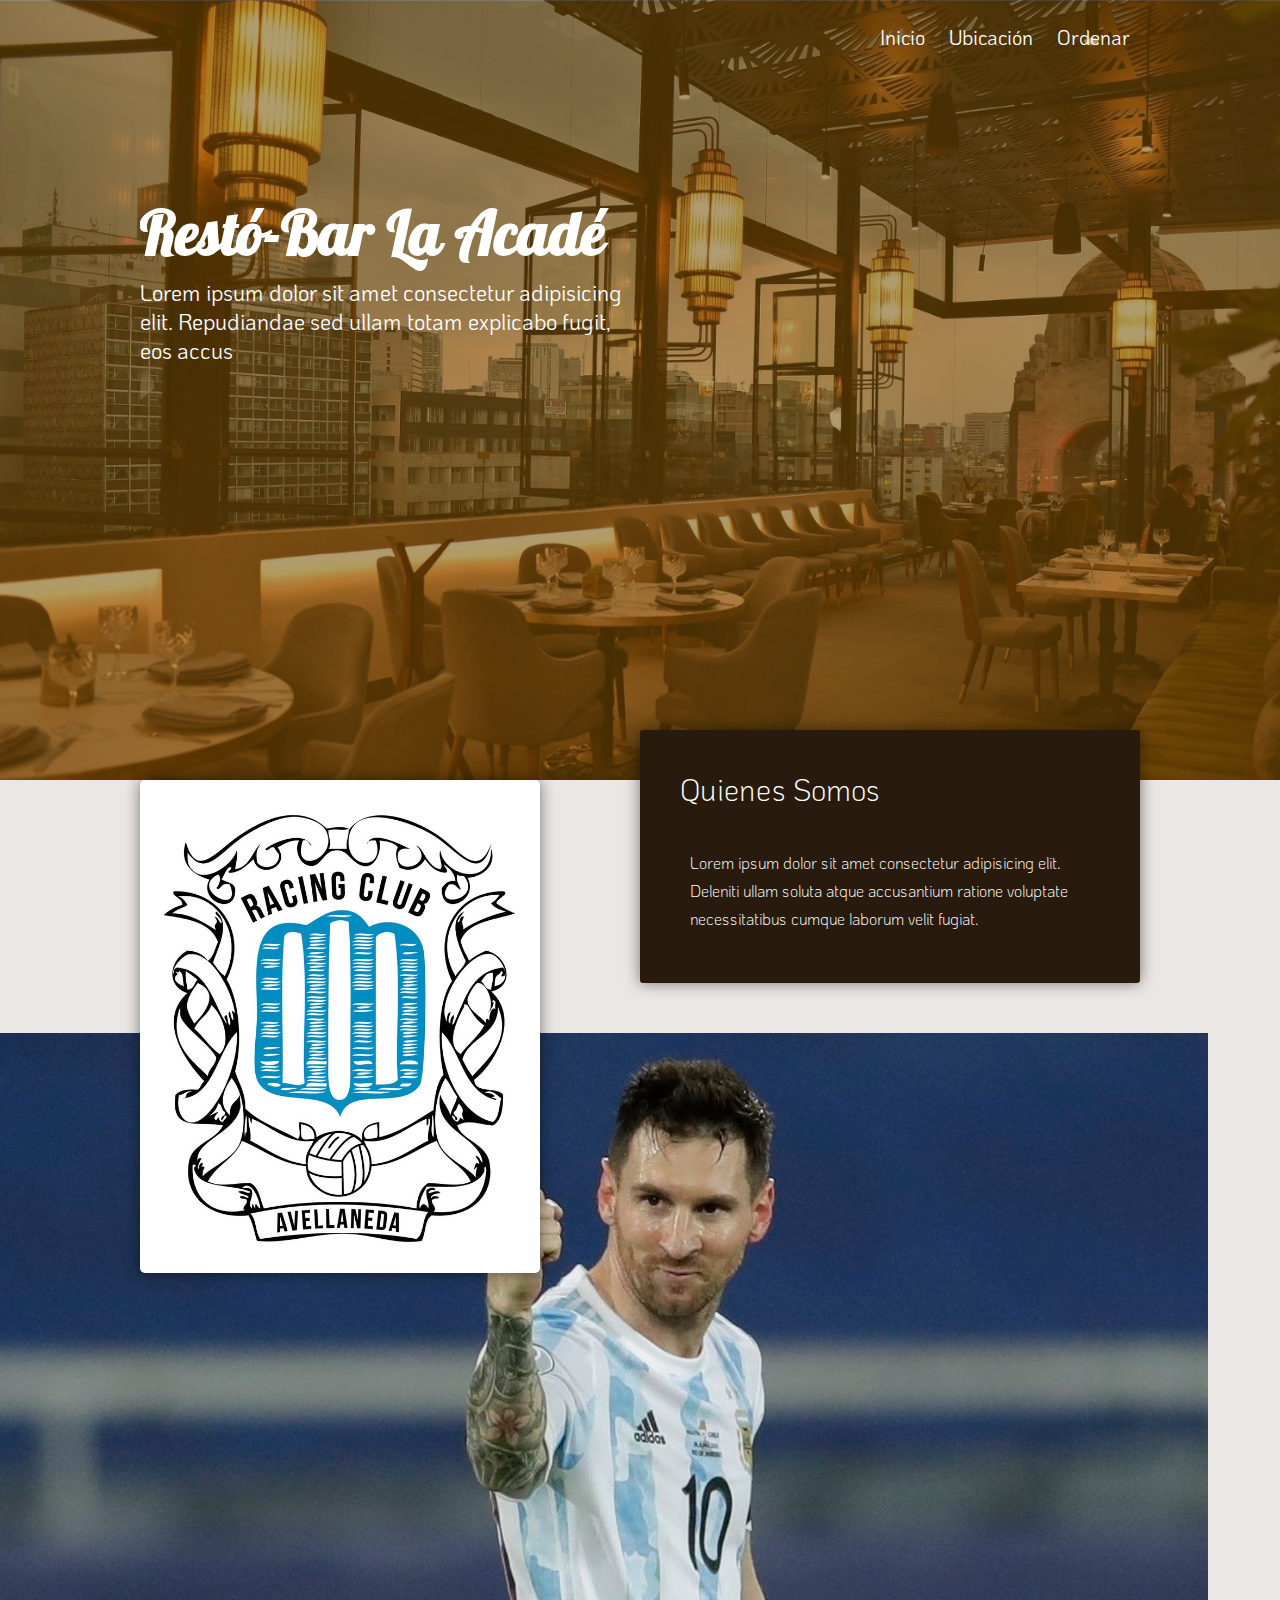
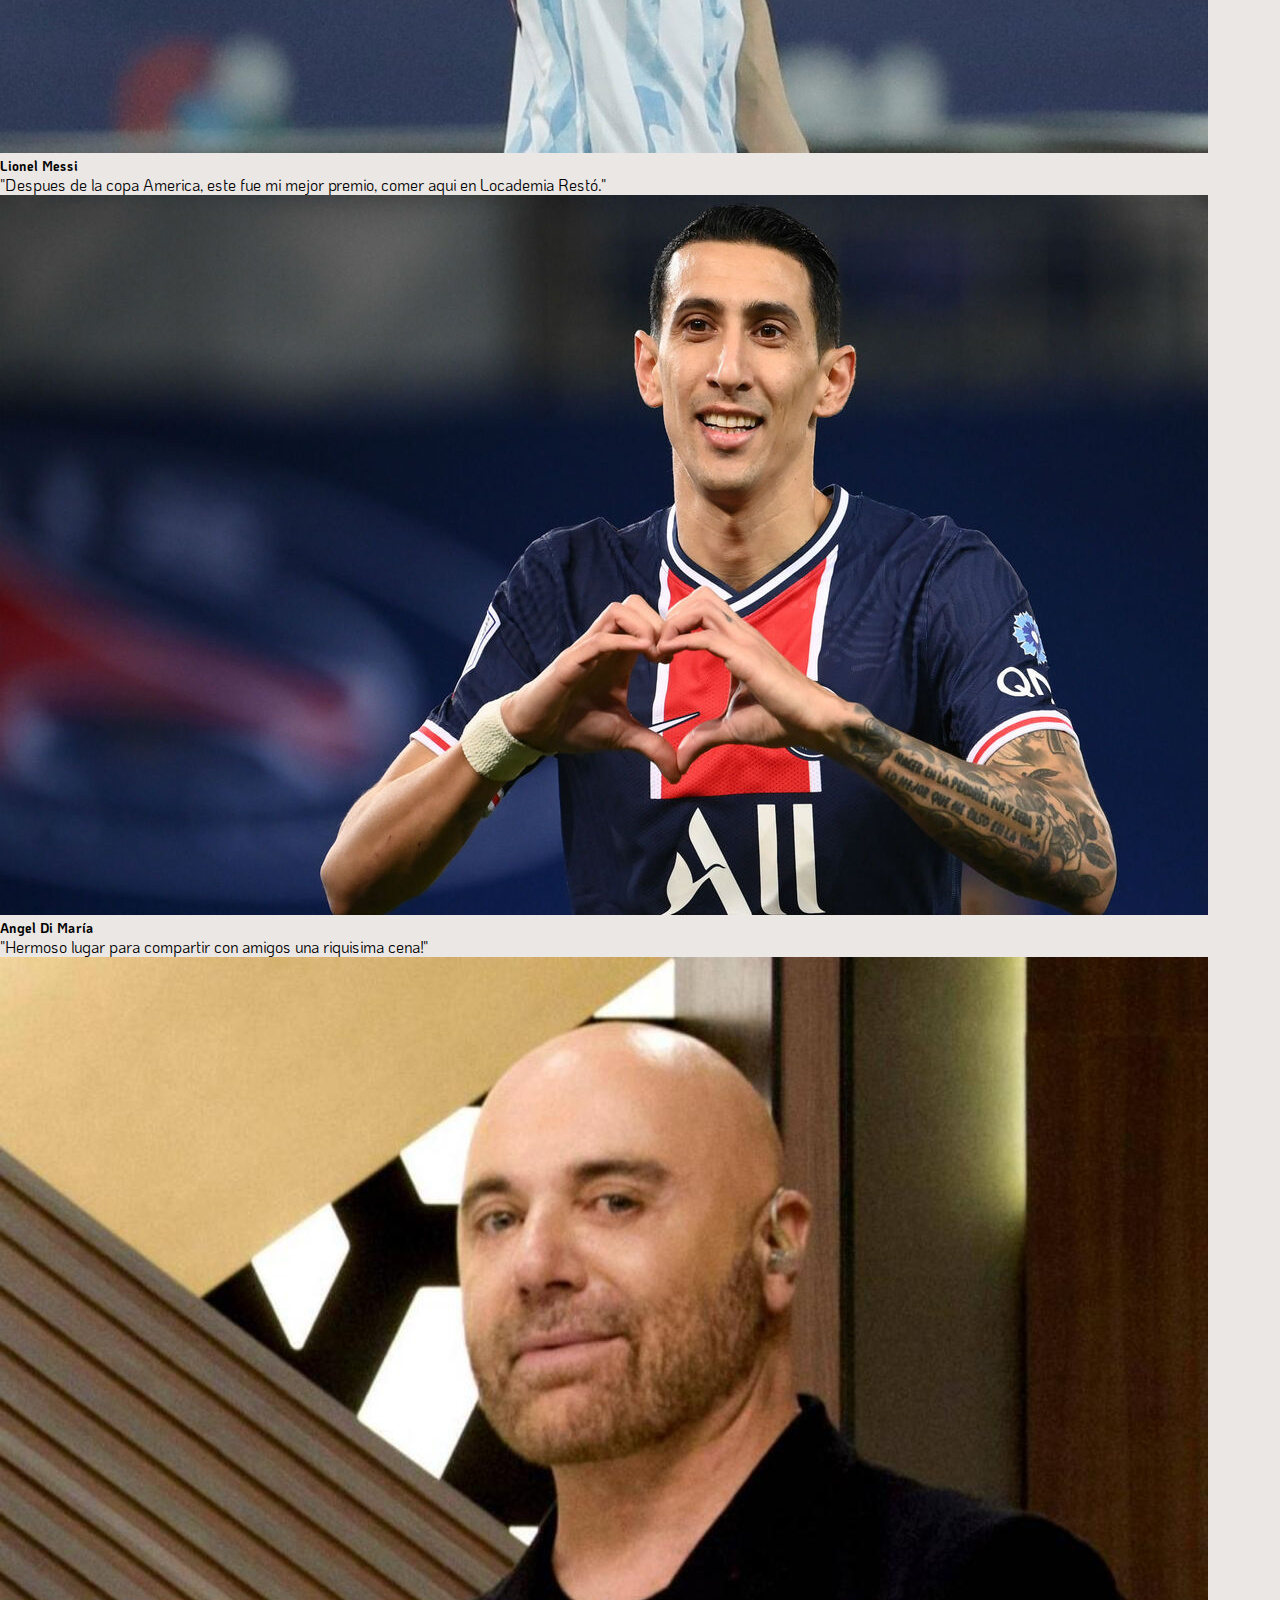
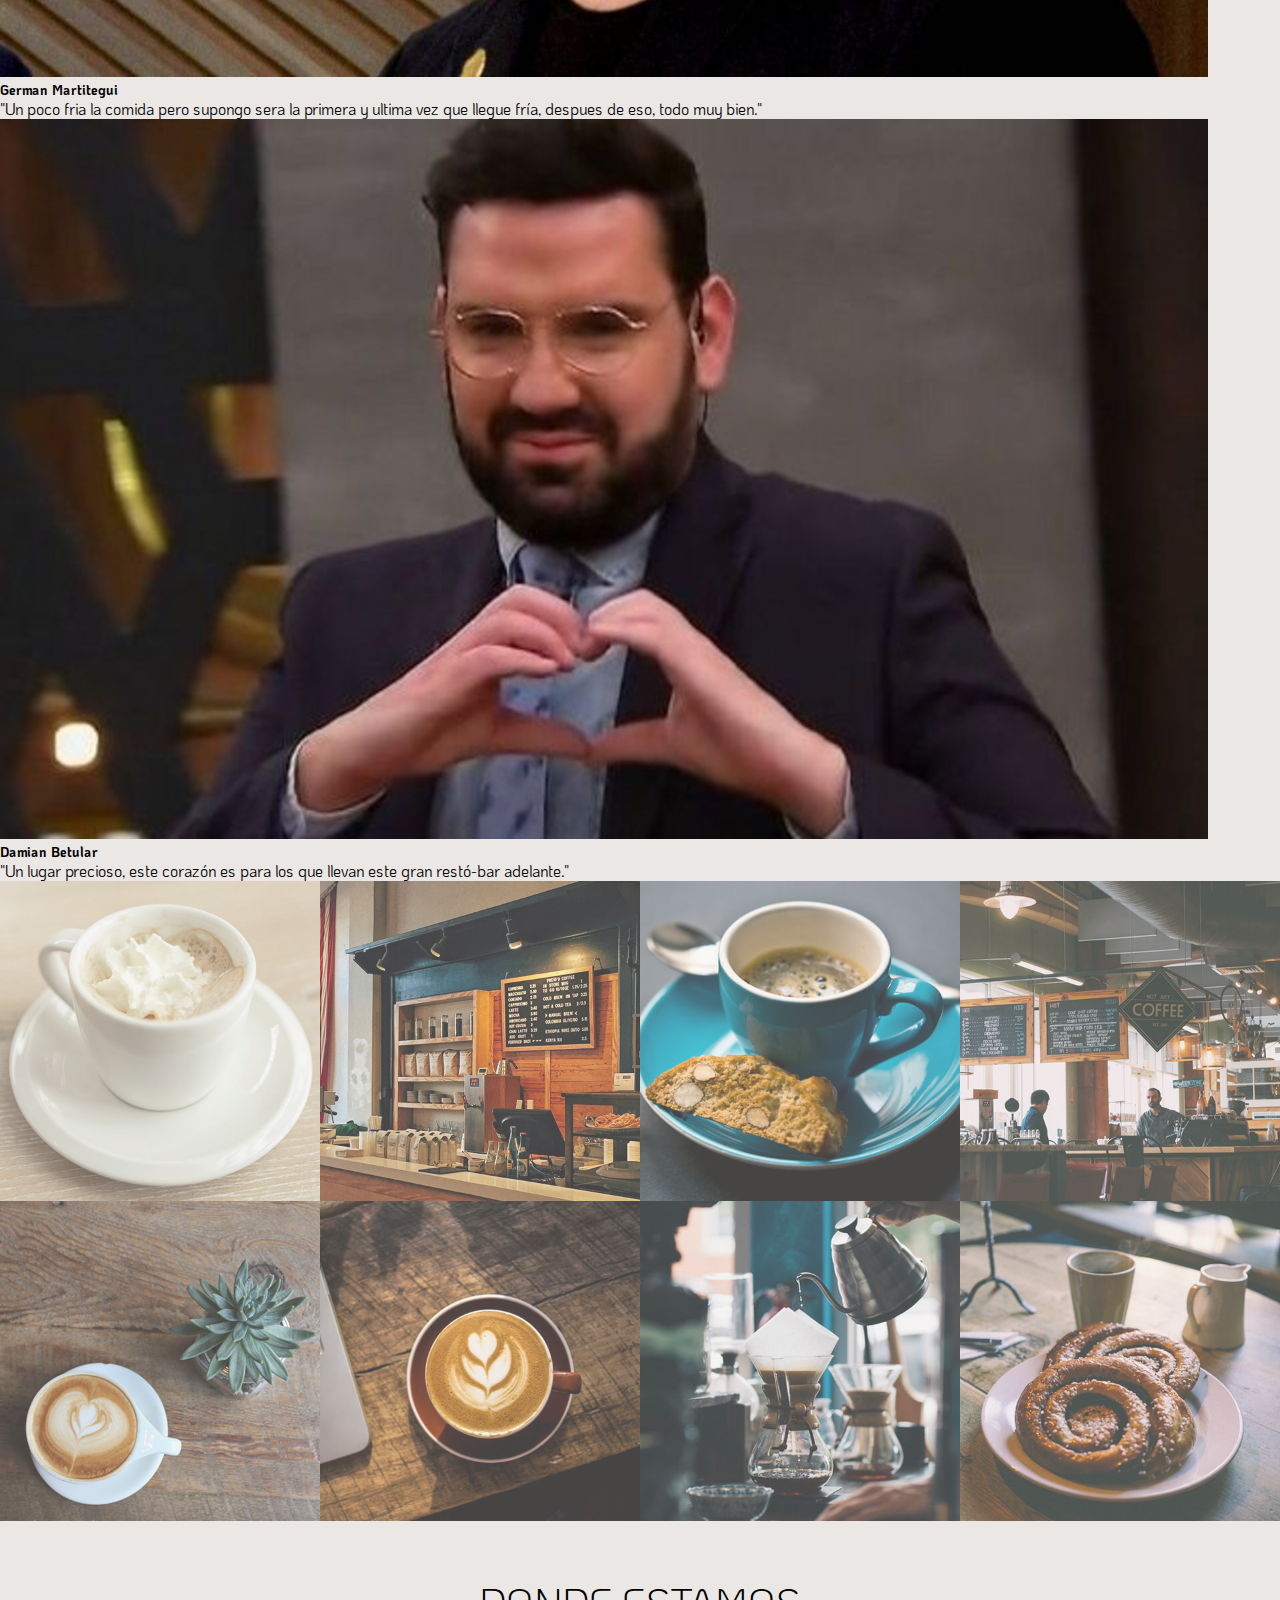
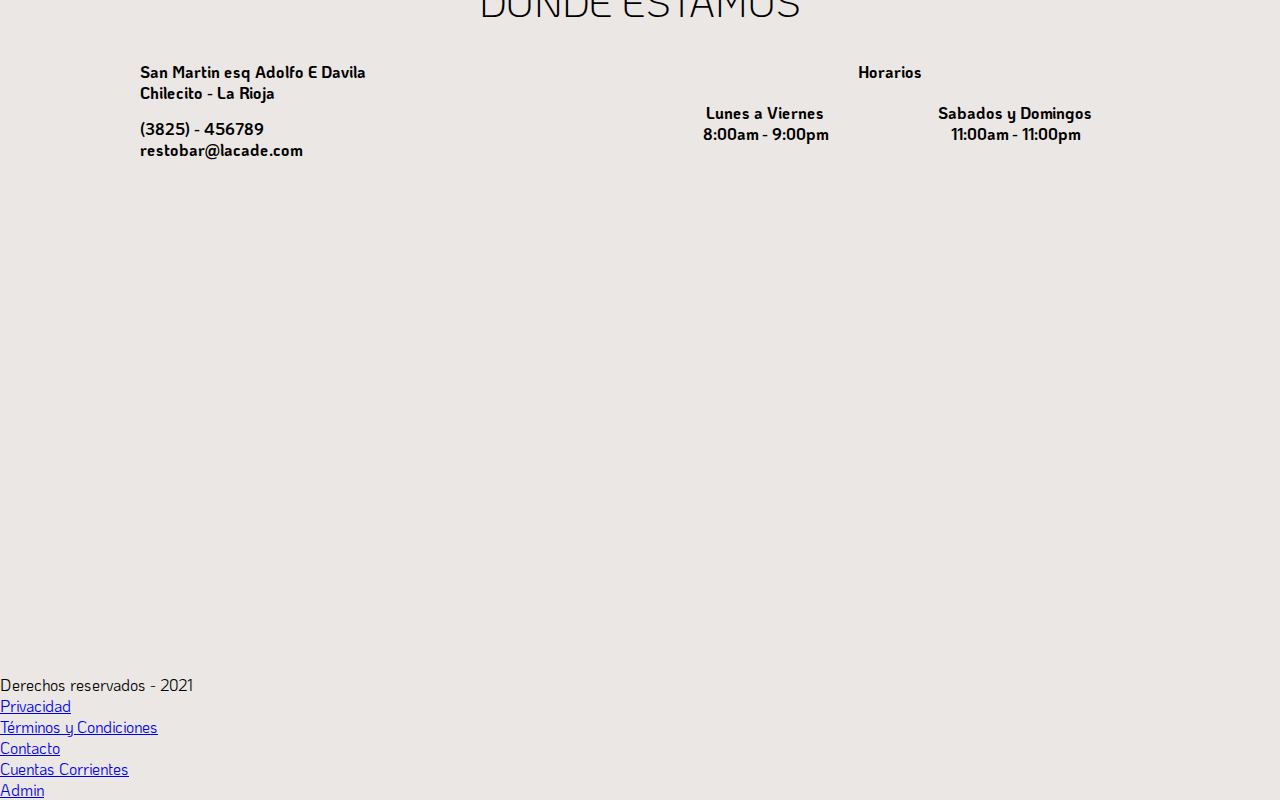
<file: index.html>
<!DOCTYPE html>
<html lang="es">
<head>
    <meta charset="UTF-8">
    <meta http-equiv="X-UA-Compatible" content="IE=edge">
    <meta name="viewport" content="width=device-width, initial-scale=1.0">
    <link rel="preconnect" href="https://fonts.gstatic.com">
    <link href="https://fonts.googleapis.com/css2?family=Montserrat&family=Pattaya&family=KoHo:wght@300&display=swap" rel="stylesheet">
    <link href="https://cdn.jsdelivr.net/npm/bootstrap@5.0.1/dist/css/bootstrap.min.css" rel="stylesheet" integrity="sha384-+0n0xVW2eSR5OomGNYDnhzAbDsOXxcvSN1TPprVMTNDbiYZCxYbOOl7+AMvyTG2x" crossorigin="anonymous">
    <link rel="stylesheet" href="https://use.fontawesome.com/releases/v5.15.4/css/all.css" integrity="sha384-DyZ88mC6Up2uqS4h/KRgHuoeGwBcD4Ng9SiP4dIRy0EXTlnuz47vAwmeGwVChigm" crossorigin="anonymous">
    <link rel="stylesheet" href="css/estilos.css">
    <title>Restó-Bar</title>
</head>
<body>
    <header>
        <div class="contenedor">
            <nav class="menu-nav menu">
                <a href="#">Inicio</a>
                <a href="#ubicacion">Ubicación</a>
                <a href="formulario.html">Ordenar</a>
            </nav>

            <div class="titulo">
                <h1>Restó-Bar La Acadé</h1>
                <p>Lorem ipsum dolor sit amet consectetur adipisicing elit. 
                Repudiandae sed ullam totam explicabo fugit, eos accus</p>
            </div>
        </div>
    </header>

<!-- Seccion de Imagen y Quienes Somos -->
    <section class="main1">
        <section class="presentacion">
            <div class="contenedor">
                <div class="foto-perfil">
                    <img src="./img/pfil.jpg" alt="Imagen logo">
                </div>
                <div class="quienes-somos">
                    <h3>Quienes Somos</h3>
                    <p>Lorem ipsum dolor sit amet consectetur adipisicing elit. 
                    Deleniti ullam soluta atque accusantium ratione voluptate necessitatibus cumque laborum velit fugiat.</p>
                </div>
            </div>
        </section>
    </section>

    <section class="container main">
        <section class=" reseñas">
            <div id="careouselReseñas" class="carousel slide" data-bs-ride="carousel">
                <div class="carousel-inner">
                    <div class="carousel-item active" id="reseñas">
                        <img src="./img/reseñas/messi.jpg" class="d-block w-100 h-100" alt="...">
                            <div class="carousel-caption d-none d-md-block">
                              <h5>Lionel Messi</h5>
                              <p>"Despues de la copa America, este fue mi mejor premio, comer aqui en Locademia Restó."</p>
                            </div>
                      </div>
                  <div class="carousel-item">
                    <img src="./img/reseñas/dimaria.jpeg" class="d-block w-100 h-100" alt="...">
                        <div class="carousel-caption d-none d-md-block">
                          <h5>Angel Di María</h5>
                          <p>"Hermoso lugar para compartir con amigos una riquisima cena!"</p>
                        </div>
                  </div>
                  <div class="carousel-item">
                    <img src="./img/reseñas/martitegui.jpg" class="d-block w-100 h-100" alt="...">
                        <div class="carousel-caption d-none d-md-block">
                          <h5>German Martitegui</h5>
                          <p>"Un poco fria la comida pero supongo sera la primera y ultima vez que llegue fría, despues de eso, todo muy bien."</p>
                        </div>
                  </div>
                  <div class="carousel-item ">
                    <img src="./img/reseñas/betular.jpg" class="d-block w-100 h-100" alt="...">
                        <div class="carousel-caption d-none d-md-block">
                          <h5>Damian Betular</h5>
                          <p>"Un lugar precioso, este corazón es para los que llevan este gran restó-bar adelante."</p>
                        </div>
                  </div>
                </div>
              </div>
            <!-- <div id="carouselExampleCaptions" class="carousel slide" data-bs-ride="carousel">
                <div class="carousel-indicators">
                  <button type="button" data-bs-target="#carouselExampleCaptions" data-bs-slide-to="0" class="active" aria-current="true" aria-label="Slide 1"></button>
                  <button type="button" data-bs-target="#carouselExampleCaptions" data-bs-slide-to="1" aria-label="Slide 2"></button>
                  <button type="button" data-bs-target="#carouselExampleCaptions" data-bs-slide-to="2" aria-label="Slide 3"></button>
                </div>
                <div class="carousel-inner">
                  <div class="carousel-item active" id="reseñas">
                    <img src="./img/reseñas/messi.jpg" class="d-block w-100 h-25" alt="...">
                        <div class="carousel-caption d-none d-md-block">
                          <h5>Lionel Messi</h5>
                          <p>"Despues de la copa America, este fue mi mejor premio, comer aqui en Locademia Restó."</p>
                        </div>
                  </div>
                  <div class="carousel-item" >
                    <img src="./img/reseñas/dimaria.jpeg" class="d-block w-100 h-25" alt="...">
                        <div class="carousel-caption d-none d-md-block">
                          <h5>Angel Di María/h5>
                          <p>"Hermoso lugar para compartir con amigos una riquisima cena!"</p>
                        </div>
                  </div>
                  <div class="carousel-item" >
                    <img src="./img/reseñas/martitegui.jpg" class="d-block w-100 h-25" alt="...">
                        <div class="carousel-caption d-none d-md-block">
                          <h5>German Martitegui</h5>
                          <p>"Un poco fria la comida pero supongo sera la primera y ultima vez que llegue fría, despues de eso, todo muy bien."</p>
                        </div>
                  </div>
                  <div class="carousel-item ">
                    <img src="./img/reseñas/betular.jpg" class="d-block w-100 h-25" alt="...">
                        <div class="carousel-caption d-none d-md-block">
                          <h5>Damian Betular</h5>
                          <p>"Un lugar precioso, este corazón es para los que llevan este gran restó-bar adelante."</p>
                        </div>
                  </div>
                 
                </div>
                <button class="carousel-control-prev" type="button" data-bs-target="#carouselExampleCaptions" data-bs-slide="prev">
                  <span class="carousel-control-prev-icon" aria-hidden="true"></span>
                  <span class="visually-hidden">Previous</span>
                </button>
                <button class="carousel-control-next" type="button" data-bs-target="#carouselExampleCaptions" data-bs-slide="next">
                  <span class="carousel-control-next-icon" aria-hidden="true"></span>
                  <span class="visually-hidden">Next</span>
                </button>
              </div> -->
        </section>

        
        <!-- Seccion de Imagenes -->
        <section class="galeria" id="galeria">
			<div class="foto">
				<img src="./img/muestra/1.jpg" alt="">
			</div>
			<div class="foto">
				<img src="./img/muestra/2.jpg" alt="">
			</div>
			<div class="foto">
				<img src="./img/muestra/3.jpg" alt="">
			</div>
			<div class="foto">
				<img src="./img/muestra/4.jpg" alt="">
			</div>
			<div class="foto">
				<img src="./img/muestra/5.jpg" alt="">
			</div>
			<div class="foto">
				<img src="./img/muestra/6.jpg" alt="">
			</div>
			<div class="foto">
				<img src="./img/muestra/7.jpg" alt="">
			</div>
			<div class="foto">
				<img src="./img/muestra/8.jpg" alt="">
			</div>
		</section>


        <!-- Seccion de la ubicacion del negocio con google maps -->
        <section class="ubicacion-negocio" id="ubicacion">
            <div class="contenedor">
				<h3 class="titulo">DONDE ESTAMOS</h3>
				<div class="direccion">
					<p class="calle">San Martin esq Adolfo E Davila<br />Chilecito - La Rioja</p>
					<p class="telefono">(3825) - 456789</p>
					<p class="correo">restobar@lacade.com</p>
				</div>
				<div class="horarios">
					<h4>Horarios</h4>
					<p class="entre-semana">Lunes a Viernes<br />8:00am - 9:00pm</p>
					<p class="fin-semana">Sabados y Domingos<br />11:00am - 11:00pm</p>
				</div>
			</div>
            <section class="mapa">
                <iframe src="https://www.google.com/maps/embed?pb=!1m14!1m12!1m3!1d27871.95343961989!2d-67.4961696880128!3d-29.164843760682945!2m3!1f0!2f0!3f0!3m2!1i1024!2i768!4f13.1!5e0!3m2!1ses!2sar!4v1638541391751!5m2!1ses!2sar" width="100%" height="450" style="border:0;" allowfullscreen="" loading="lazy"></iframe>
            </section>
        </section>
    </section>


    <footer class="my-5 py-5 text-muted text-center text-small bg-dark h-100">
      <div class="row">
          <div class="col">
              <p class="mb-1">Derechos reservados - 2021</p>
              <ul class="list-inline mt-3">
                  <li class="list-inline-item"> 
                      <a href="#">Privacidad</a>
                  </li>
          
                  <li class="list-inline-item"> 
                      <a href="#">Términos y Condiciones</a>
                  </li>
          
                  <li class="list-inline-item"> 
                      <a href="#">Contacto</a>
                  </li>
              </ul>
          </div>
      </div>

      <div class="row">
          <div class="col">
              <ul class="list-inline">
                  <li class="list-inline-item"> 
                      <a href="#">Cuentas Corrientes</a>
                  </li>
          
                  <li class="list-inline-item"> 
                      <a href="#">Admin</a>
                  </li>    
              </ul>
          </div>
      </div>
  </footer>





    <!-- Bootstrap -->
    <script src="https://cdn.jsdelivr.net/npm/bootstrap@5.0.1/dist/js/bootstrap.bundle.min.js" integrity="sha384-gtEjrD/SeCtmISkJkNUaaKMoLD0//ElJ19smozuHV6z3Iehds+3Ulb9Bn9Plx0x4" crossorigin="anonymous"></script>
        
    <!-- jQuery -->
    <script src="https://code.jquery.com/jquery-3.6.0.min.js" integrity="sha256-/xUj+3OJU5yExlq6GSYGSHk7tPXikynS7ogEvDej/m4=" crossorigin="anonymous"></script>
    
    <!-- Scripts locales -->
    <script src="./js/clases.js"></script>
    <script src="./js/funciones.js"></script>
    <script src="./js/main.js"></script>
</body>

</html>
</file>
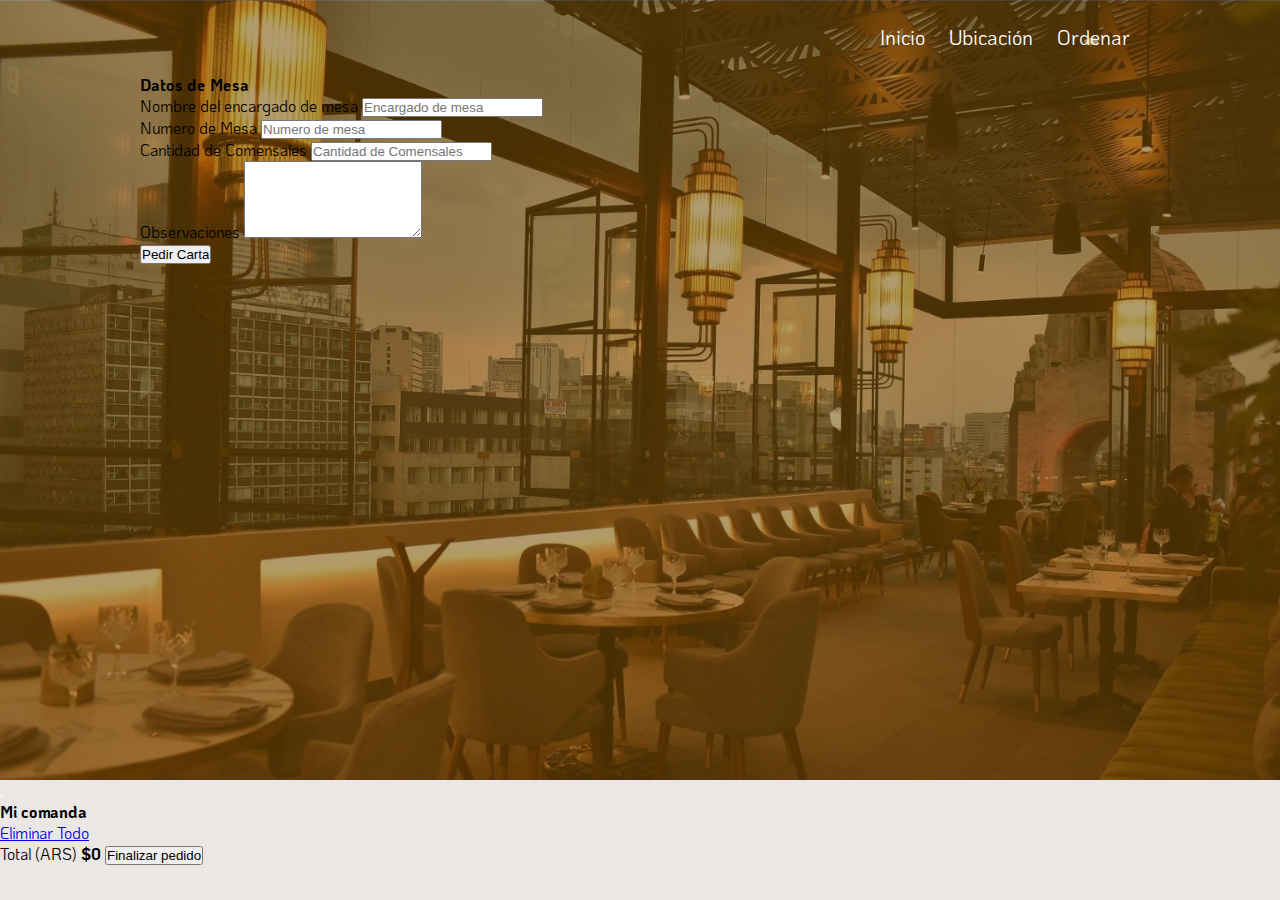
<file: formulario.html>
<!DOCTYPE html>
<html lang="en">
<head>
    <meta charset="UTF-8">
    <meta http-equiv="X-UA-Compatible" content="IE=edge">
    <meta name="viewport" content="width=device-width, initial-scale=1.0">
    <link rel="preconnect" href="https://fonts.gstatic.com">
    <link href="https://fonts.googleapis.com/css2?family=Montserrat&family=Pattaya&family=KoHo:wght@300&display=swap" rel="stylesheet">
    <link href="https://cdn.jsdelivr.net/npm/bootstrap@5.0.1/dist/css/bootstrap.min.css" rel="stylesheet" integrity="sha384-+0n0xVW2eSR5OomGNYDnhzAbDsOXxcvSN1TPprVMTNDbiYZCxYbOOl7+AMvyTG2x" crossorigin="anonymous">
    <link rel="stylesheet" href="https://use.fontawesome.com/releases/v5.15.4/css/all.css" integrity="sha384-DyZ88mC6Up2uqS4h/KRgHuoeGwBcD4Ng9SiP4dIRy0EXTlnuz47vAwmeGwVChigm" crossorigin="anonymous">
    <link rel="stylesheet" href="css/estilos.css">
    <title>Restó-Bar</title>
</head>
<body>
    <header>
        <div class="contenedor">
            <nav class="menu-nav">
                <a href="index.html">Inicio</a>
                <a href="#">Ubicación</a>
                <a href="#">Ordenar</a>
            </nav>
            <div class="container">
                <div class="row">
                    <div class="col mt-5 text-center">
                        <h4 class="text-light fs-1">Datos de Mesa</h4>
                    </div>
                </div>
            <div class="container d-flex justify-content-center">
                <form id ="formulario" class="mt-5" action="">
                    <div class="row mt-3">
                        <div class="col-auto ">
                            <label for="nombre" class="text-light fs-5 fw-bold mb-1">Nombre del encargado de mesa</label>
                            <input type="text" class="form-control" id="nombre" name="nombre" placeholder="Encargado de mesa">
                        </div>
                        <div class="col-3 col-sm-auto">
                            <label for="mesa" class="text-light fs-5 fw-bold mb-1">Numero de Mesa</label>
                            <input type="number" class="form-control" id="mesa" name="mesa" placeholder="Numero de mesa">
                        </div> 
                        <div class="col-3 col-sm-auto">
                            <label for="comensales" class="text-light fs-5 fw-bold mb-1">Cantidad de Comensales</label>
                            <input type="number" class="form-control" id="cantComensales" name="cantComensales" placeholder="Cantidad de Comensales">
                        </div> 
                    </div>
                    <div class="row mt-2">
                        <div class="col-9 col-sm-12 ">
                            <label for="observaciones" class="text-light fs-5 fw-bold mb-1">Observaciones</label>
                            <textarea name="observaciones" id="observaciones" class="form-control" rows="5"></textarea>
                        </div>
                    </div>
                    <ul class ="error" id="error"></ul>
                    <div class="row mt-4 mb-4">
                        <div class="col-12 text-center">
                            <input type="submit" value="Pedir Carta" class="btn btn-success">
                        </div>
                    </div>
                </form>
            </div>
        
        </div>
        </header>

        
        <!-- Este es el menu que va a estar escondido hasta que el cliente cargue los datos de la mesa -->
        <section id="menu-escondido" class="container">
            <!-- Aqui va el saludo al comensal -->
            <div class="categorias">
                <ul class="nav nav-tabs" id="categorias">
                    <li class="nav-item">
                        <a class="nav-link active" id="todo" aria-current="page" href="#">Todo</a>
                    </li>
                    <li class="nav-item">
                        <a class="nav-link" id="principales" href="#">Principales</a>
                    </li>
                    <li class="nav-item">
                        <a class="nav-link" id="bebidas" href="#">Bebidas</a>
                    </li>
                    <li class="nav-item">
                        <a class="nav-link" id="postres" href="#">Postres</a>
                    </li>
                </ul>
            </div>
            
            
            <div class="row mt-3 menuLista">
            <!-- Aqui va el menu originado con JS -->
           </div>
        
        </section>

        <!--SECCION CARRITO/COMANDA  -->
        <section>
                <div class="offcanvas offcanvas-end" tabindex="-1" id="offcanvasRight" aria-labelledby="offcanvasRightLabel">
                    <div class="offcanvas-header">
        
                        <button type="button" class="btn-close text-reset" data-bs-dismiss="offcanvas"
                            aria-label="Close"></button>
                    </div>
                    <div class="offcanvas-body">
                        <div class="col-12 order-1 order-md-2">
                            <h4 class="mb-3 d-flex justify-content-around align-item-center">
                                <span class="text-muted" id="offcanvasRightLabel">Mi comanda</span>
                            </h4>
                            <a href="#" id="EliminarTodo">Eliminar Todo</a>
                            <ul class="list-group mb-3" id="comandaRender">
                               <!-- AQUI SE RENDERIZA EL CARRITO -->
                            </ul>
                            <div class="list-group-item d-flex justify-content-between bg-success">
                                <span class="my-0">Total (ARS)</span>
                                <strong id="total">$0</strong>
                                <button class="btn btn-danger" id="finalizarPedido">Finalizar pedido</button>
                            </div>
                        </div>
                    </div>
                </div>
        </section>



        
        <!-- Bootstrap -->
        <script src="https://cdn.jsdelivr.net/npm/bootstrap@5.0.1/dist/js/bootstrap.bundle.min.js" integrity="sha384-gtEjrD/SeCtmISkJkNUaaKMoLD0//ElJ19smozuHV6z3Iehds+3Ulb9Bn9Plx0x4" crossorigin="anonymous"></script>
        
        <!-- jQuery -->
        <script src="https://code.jquery.com/jquery-3.6.0.min.js" integrity="sha256-/xUj+3OJU5yExlq6GSYGSHk7tPXikynS7ogEvDej/m4=" crossorigin="anonymous"></script>
        
        <!-- Scripts locales -->
        <script src="./js/clases.js"></script>
        <script src="./js/funciones.js"></script>
        <script src="./js/funciones-comanda.js"></script>
        <script src="./js/main.js"></script>
</body>
</html>
</file>
<file: css/estilos.css>
* {
	margin: 0;
	padding: 0;
	-webkit-box-sizing: border-box;
	-moz-box-sizing: border-box;
	box-sizing: border-box;
}

body {
    font-family: 'Koho', sans-serif;
    font-size: 16px;
    background-color: #ebe7e4;
}

.contenedor {
    width: 90%;
    max-width: 1000px;
    margin: auto;
    overflow: hidden;
}

/* -------------------HEADER---------------- */

header .contenedor {
    position: relative; 
    height: 780px;
}

header {
    width: 100%;
    background-color: #281a0c;
    background-image: url('../img/bg.jpg');
    background-size: cover;
    background-attachment: fixed;
    background-position: center 0;
}

header .menu-nav {  
    width: 100%;
    text-align: right;
    /* background-color: #4b3824; */
    
}

header .menu-nav a {
    color: #fff;
    font-size: 20px;
    display: inline-block;
    text-decoration: none;
    margin: 24px 10px;
    
}

header .menu-nav a:hover {
    
    opacity: 0.5;
}

header .titulo {
    color: #fff;
    
    position: absolute;
    top: 25%;
    width: 100%;
}

header .titulo h1 {
    font-family: 'Pattaya', sans-serif;
    font-size: 60px;
}

header .titulo p {
    font-family: 'Koho', sans-serif;
    font-size: 22px;
    width: 50%;
}

/* --------------MAIN------------ */



.main1 .presentacion .contenedor {
    overflow: visible;
    position: relative;
}

.main1 .presentacion .foto-perfil {
    width: 80%;
    position: absolute;
    left: 0px;
    /* top: -280px; */
    z-index: 1;
    
}
.main1 .presentacion .foto-perfil img {
    box-shadow: 0px 0px 15px rgba(0,0,0, .5);
    border-radius: 5px;
    width: 50%;
}

.main1 .presentacion .quienes-somos {
    background: #281a0c;
    padding: 40px;
    width: 50%;
    position: relative;
    top:-50px;
    z-index: 1;
    box-shadow: 0px 0px 15px rgba(0,0,0, .5);
    float: right;
    border-radius: 3px;
}

.main1 .presentacion .quienes-somos h3 {
    font-size: 30px;    
    margin-bottom: 40px;
    color: #fff;
    font-family: 'Koho', sans-serif;
    font-weight: 300;
}

.main1 .presentacion .quienes-somos p {
    color: #fff;
    line-height: 28px;
    margin: 10px;
    font-family: 'Koho', sans-serif;
    font-weight: 300;
}

/* ----------------- Seccion carousel */

/*------------------ Seccion Imagenes de muestra */
.main .galeria {
    overflow: hidden;
}
.main .galeria .foto {
	width: 25%;
	float: left;
}

.main .galeria .foto img {
	vertical-align: top;
	width: 100%;
	opacity: .7;
}

.main .galeria .foto img:hover {
	opacity: 1;
	-webkit-transition: all .3s ease;
	-o-transition: all .3s ease;
	transition: all .3s ease;
}


.error {
    margin-top: 20px;
    color:white;
    background-color: red;
    border-radius: 5px;
    display: none;
}

/* ==================SECCION UBICACION Y HORARIOS PAGINA INDEX */
 .ubicacion-negocio {
	padding: 60px 0;
    color: #000;
    font-weight: 700;
}

 .ubicacion-negocio .titulo {
	text-align: center;
	font-size: 40px;
	line-height: 40px;
	font-weight: 300;
	margin-bottom: 40px;
}

 .ubicacion-negocio .direccion {
	width: 50%;
	float: left;
	text-align: left;
}

 .ubicacion-negocio .horarios {
	width: 50%;
	float: right;
	text-align: right;
}

 .ubicacion-negocio .direccion .calle {
	margin-bottom: 15px;
}

 .ubicacion-negocio .horarios {
	overflow: hidden;
}

 .ubicacion-negocio .horarios h4 {
	text-align: center;
	margin-bottom: 20px;
}

 .ubicacion-negocio .horarios .entre-semana,
 .ubicacion-negocio .horarios .fin-semana {
	width: 50%;
	float: left;
	text-align: center;
}



/* ------------------Pagina Menu Escondido------------------*/

 #menu-escondido {
    display: none;
}

.pedidos {
    position: relative;
    left:auto;
    margin-left: 5px;
    display: none;
    
}

.imagen {
    width: 258px;
    height: 210px;
    margin: auto;
}

.card:hover {
    opacity: 0.7;
    
}

.ingredientes {
    height: 75px;
}
</file>
